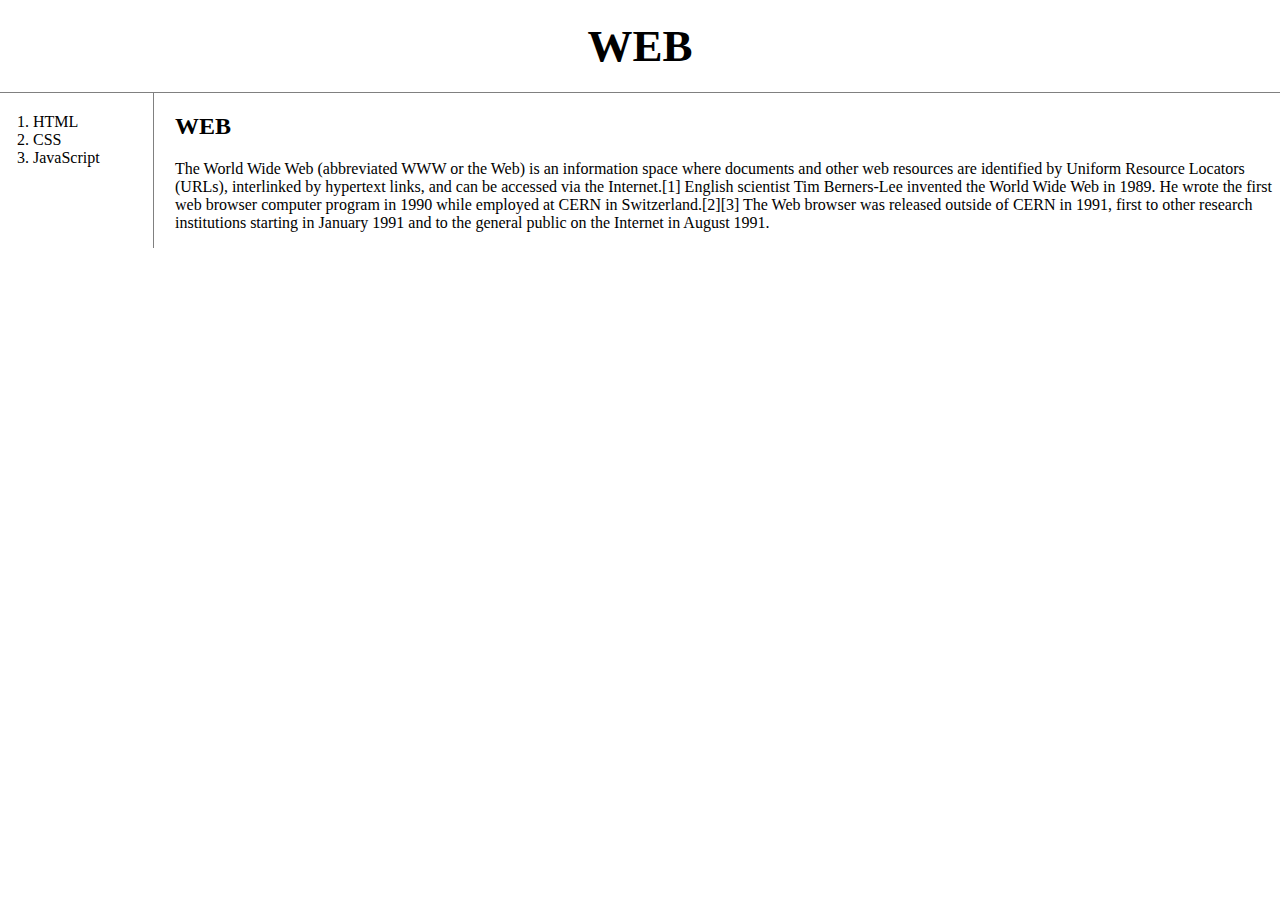
<file: index.html>
<!doctype html>
<html>
<head>
  <title>WEB1 - Welcome</title>
  <meta charset="utf-8">
  <link rel="stylesheet" href="style.css">
</head>
<body>
  <h1><a href="index.html">WEB</a></h1>
  <div id="grid">
    <ol>
      <li><a href="1.html">HTML</a></li>
      <li><a href="2.html">CSS</a></li>
      <li><a href="3.html">JavaScript</a></li>
    </ol>
    <div id="article">
      <h2>WEB</h2>
      <p>The World Wide Web (abbreviated WWW or the Web) is an information space where documents and other web resources are identified by Uniform Resource Locators (URLs), interlinked by hypertext links, and can be accessed via the Internet.[1] English scientist Tim Berners-Lee invented the World Wide Web in 1989. He wrote the first web browser computer program in 1990 while employed at CERN in Switzerland.[2][3] The Web browser was released outside of CERN in 1991, first to other research institutions starting in January 1991 and to the general public on the Internet in August 1991.
      </p>
    </div>
  </div>
</body>
</html>
</file>
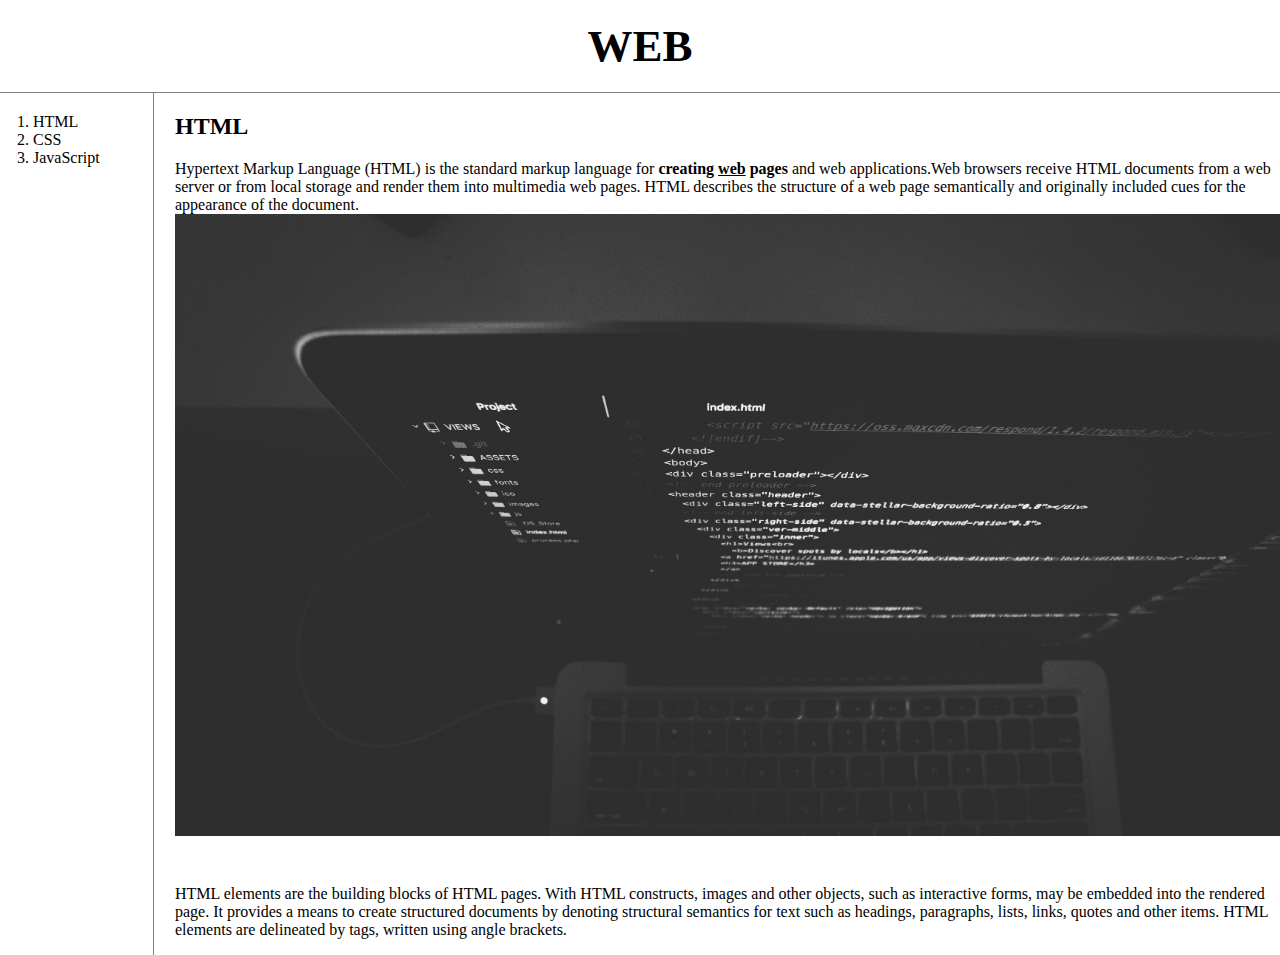
<file: 1.html>
<!doctype html>
<html>
<head>
  <title>WEB1 - HTML</title>
  <meta charset="utf-8">
  <link rel="stylesheet" href="style.css">
</head>
<body>
  <h1><a href="index.html">WEB</a></h1>
  <div id="grid">
    <ol>
      <li><a href="1.html">HTML</a></li>
      <li><a href="2.html">CSS</a></li>
      <li><a href="3.html">JavaScript</a></li>
    </ol>
    <div id="article">
      <h2>HTML</h2>
      <p><a href="https://www.w3.org/TR/html5/" target="_blank" title="html5 speicification">Hypertext Markup Language (HTML)</a> is the standard markup language for <strong>creating <u>web</u> pages</strong> and web applications.Web browsers receive HTML documents from a web server or from local storage and render them into multimedia web pages. HTML describes the structure of a web page semantically and originally included cues for the appearance of the document.
      <img src="coding.jpg" width="100%">
      </p><p style="margin-top:45px;">HTML elements are the building blocks of HTML pages. With HTML constructs, images and other objects, such as interactive forms, may be embedded into the rendered page. It provides a means to create structured documents by denoting structural semantics for text such as headings, paragraphs, lists, links, quotes and other items. HTML elements are delineated by tags, written using angle brackets.
      </p>
    </div>
  </div>
</body>
</html>
</file>
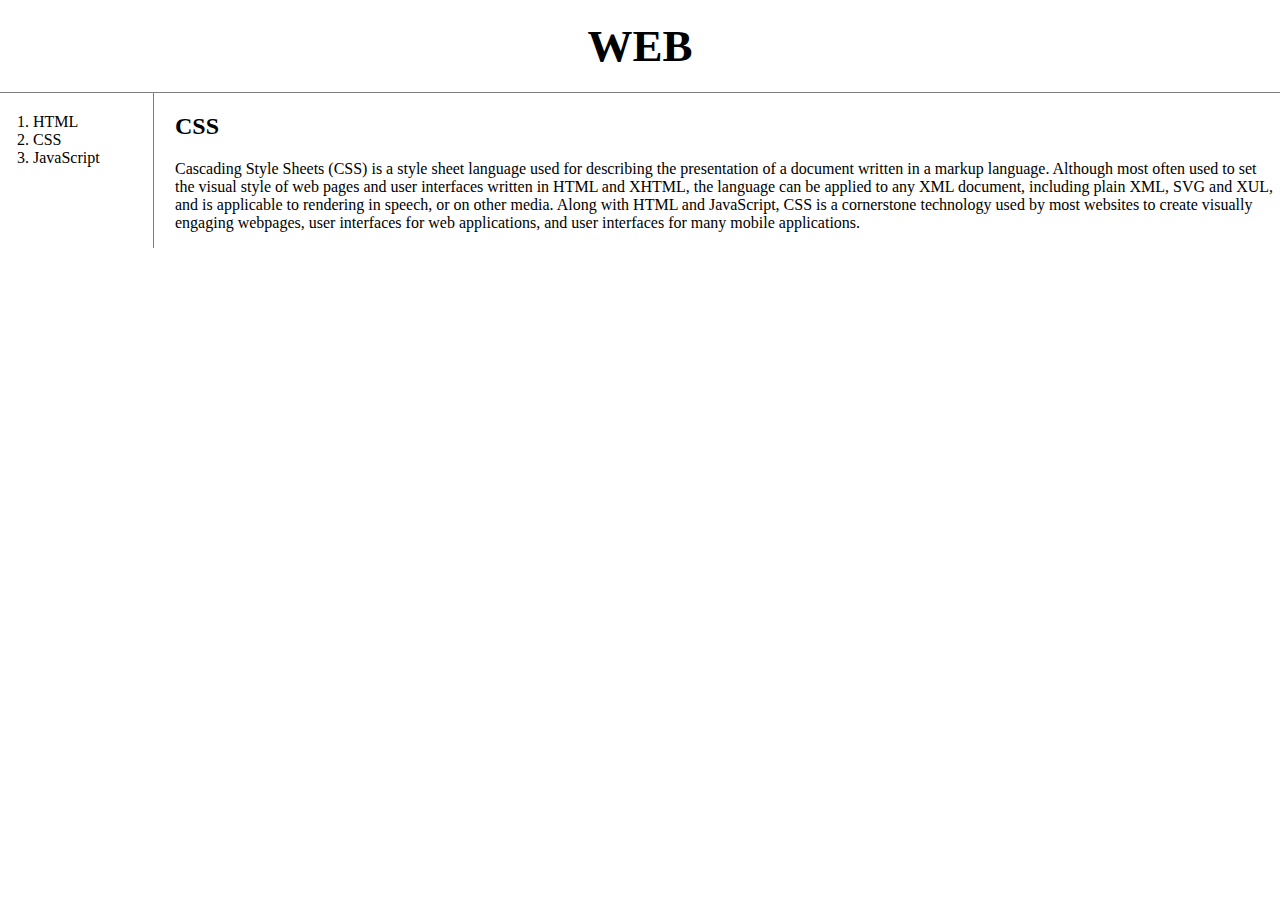
<file: 2.html>
<!doctype html>
<html>
<head>
  <title>WEB1 - CSS</title>
  <meta charset="utf-8">
  <link rel="stylesheet" href="style.css">
</head>
<body>
  <h1><a href="index.html">WEB</a></h1>
  <div id="grid">
    <ol>
      <li><a href="1.html">HTML</a></li>
      <li><a href="2.html">CSS</a></li>
      <li><a href="3.html">JavaScript</a></li>
    </ol>
    <div id="article">
      <h2>CSS</h2>
      <p>
        Cascading Style Sheets (CSS) is a style sheet language used for describing the presentation of a document written in a markup language. Although most often used to set the visual style of web pages and user interfaces written in HTML and XHTML, the language can be applied to any XML document, including plain XML, SVG and XUL, and is applicable to rendering in speech, or on other media. Along with HTML and JavaScript, CSS is a cornerstone technology used by most websites to create visually engaging webpages, user interfaces for web applications, and user interfaces for many mobile applications.
      </p>
    </div>
  </div>
</body>
</html>
</file>
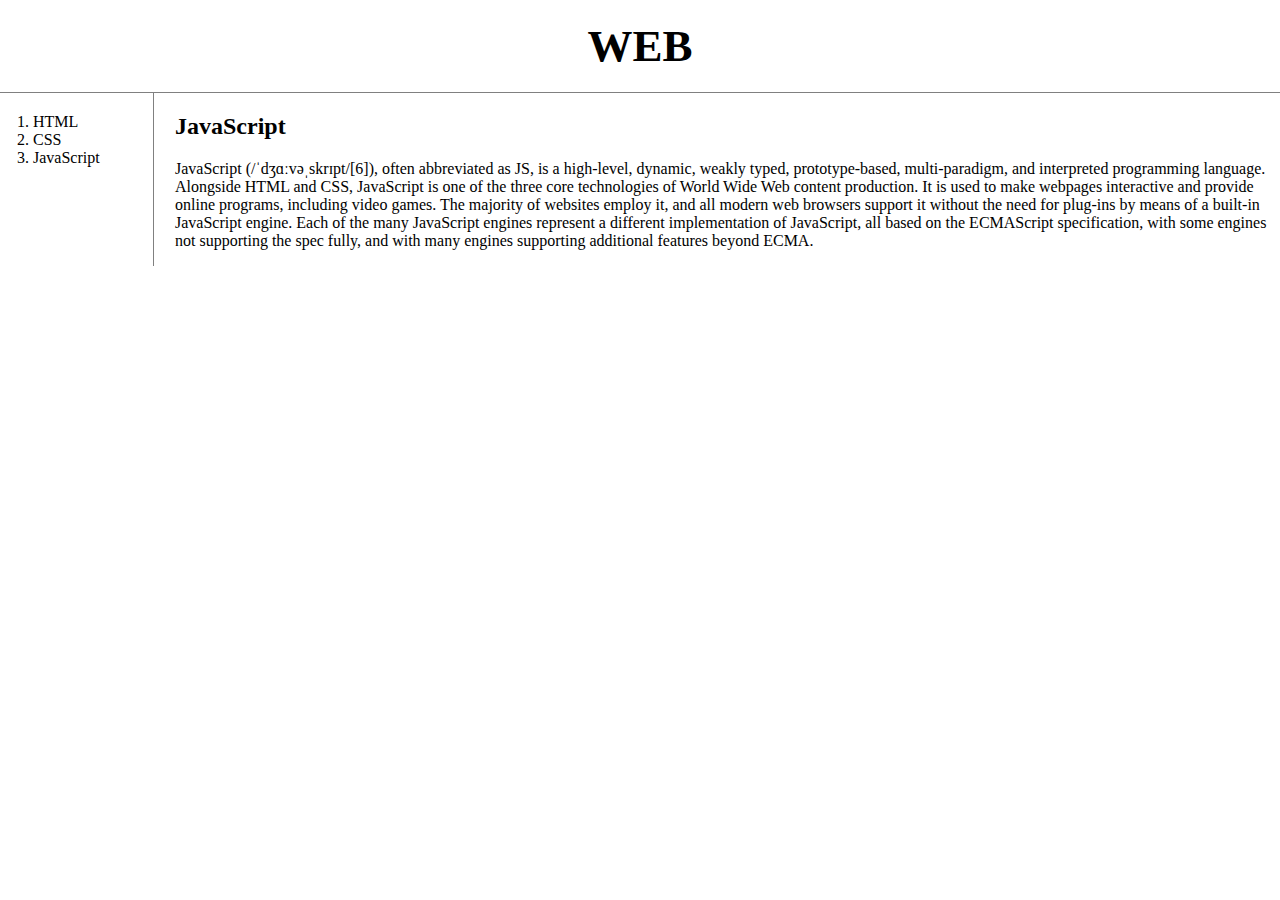
<file: 3.html>
<!doctype html>
<html>
<head>
  <title>WEB1 - JavaScript</title>
  <meta charset="utf-8">
  <link rel="stylesheet" href="style.css">
</head>
<body>
  <h1><a href="index.html">WEB</a></h1>
  <div id="grid">
    <ol>
      <li><a href="1.html">HTML</a></li>
      <li><a href="2.html">CSS</a></li>
      <li><a href="3.html">JavaScript</a></li>
    </ol>
    <div id="article">
      <h2>JavaScript</h2>
      <p>
        JavaScript (/ˈdʒɑːvəˌskrɪpt/[6]), often abbreviated as JS, is a high-level, dynamic, weakly typed, prototype-based, multi-paradigm, and interpreted programming language. Alongside HTML and CSS, JavaScript is one of the three core technologies of World Wide Web content production. It is used to make webpages interactive and provide online programs, including video games. The majority of websites employ it, and all modern web browsers support it without the need for plug-ins by means of a built-in JavaScript engine. Each of the many JavaScript engines represent a different implementation of JavaScript, all based on the ECMAScript specification, with some engines not supporting the spec fully, and with many engines supporting additional features beyond ECMA.
      </p>
    </div>
  </div>
</body>
</html>
</file>
<file: style.css>
body {
    margin: 0px;
  }
  a {
    color: black;
    text-decoration: none;
  }
  h1 {
    font-size: 45px;
    text-align: center;
    border-bottom: 1px solid grey;
    margin: 0px;
    padding: 20px;
  }
  ol {
    border-right: 1px solid grey;
    width: 100px;
    margin: 0px;
    padding: 20px;
  }
  #grid {
    display: grid;
    grid-template-columns: 150px 1fr;
  }
  #grid ol {
    padding-left: 33px;
  }
  #grid #article {
    padding-left: 25px;
  }
  @media(max-width:800px) {
    #grid {
      display: block;
    }
    ol {
      border-right: none;
    }
    h1 {
      border-bottom: none;
    }
  }
</file>
